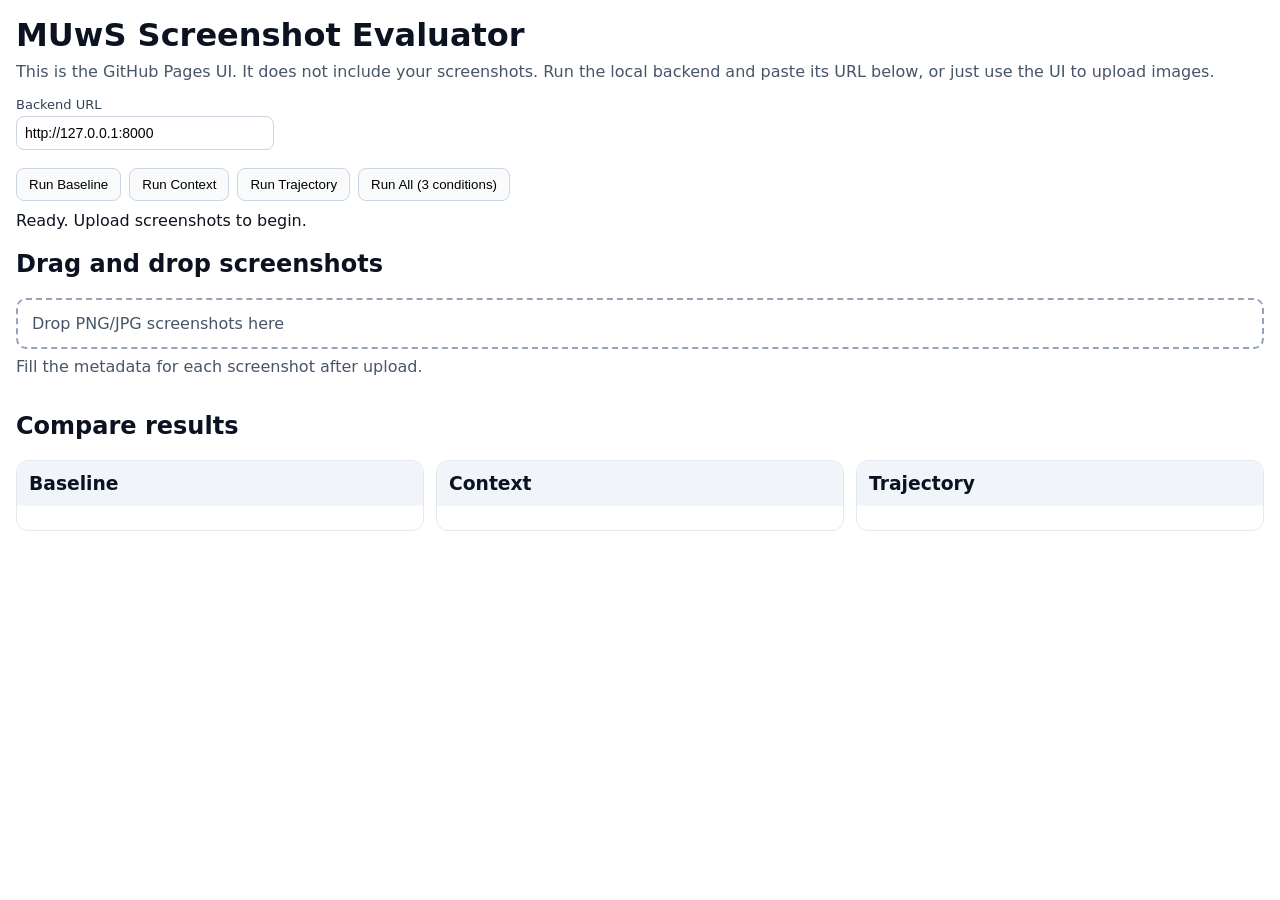
<file: docs/index.html>
<!doctype html>
<html lang="en">
  <head>
    <meta charset="utf-8" />
    <meta name="viewport" content="width=device-width,initial-scale=1" />
    <title>MUwS Screenshot Evaluator (Static)</title>
    <link rel="stylesheet" href="./style.css" />
  </head>
  <body>
    <h1>MUwS Screenshot Evaluator</h1>

    <p class="hint">
      This is the GitHub Pages UI. It does not include your screenshots.
      Run the local backend and paste its URL below, or just use the UI to upload images.
    </p>

    <div class="controls">
      <div class="form-row">
        <label>Backend URL
          <input id="backendUrl" type="text" value="http://127.0.0.1:8000" />
        </label>
      </div>
      <div class="buttons">
        <button id="btnBaseline">Run Baseline</button>
        <button id="btnContext">Run Context</button>
        <button id="btnTrajectory">Run Trajectory</button>
        <button id="btnAll">Run All (3 conditions)</button>
      </div>
      <div id="status" class="status"></div>
    </div>

    <h2>Drag and drop screenshots</h2>
    <div id="dropzone" class="dropzone">Drop PNG/JPG screenshots here</div>
    <p class="hint">Fill the metadata for each screenshot after upload.</p>

    <div id="customList" class="custom-list"></div>

    <h2>Compare results</h2>
    <div class="grid3">
      <section class="panel">
        <h3>Baseline</h3>
        <div id="baselinePanel" class="panel-body"></div>
      </section>
      <section class="panel">
        <h3>Context</h3>
        <div id="contextPanel" class="panel-body"></div>
      </section>
      <section class="panel">
        <h3>Trajectory</h3>
        <div id="trajectoryPanel" class="panel-body"></div>
      </section>
    </div>

    <script src="./app.js"></script>
  </body>
</html>
</file>
<file: docs/style.css>
body {
  font-family: ui-sans-serif, system-ui, -apple-system, Segoe UI, Roboto, Helvetica, Arial;
  margin: 16px;
  color: #0b1220;
  background: #ffffff;
}

h1 {
  margin: 0 0 8px 0;
}

.controls {
  display: flex;
  flex-direction: column;
  gap: 10px;
  margin-bottom: 16px;
}

.buttons {
  display: flex;
  gap: 8px;
  flex-wrap: wrap;
}

button {
  padding: 8px 12px;
  border: 1px solid #cbd5e1;
  background: #f8fafc;
  border-radius: 8px;
  cursor: pointer;
}

button:hover {
  background: #eef2ff;
}

.status {
  min-height: 18px;
}

.dropzone {
  border: 2px dashed #94a3b8;
  border-radius: 10px;
  padding: 14px;
  margin: 8px 0;
  color: #475569;
}

.hint {
  margin-top: 6px;
  color: #475569;
}

.custom-list {
  margin-top: 12px;
  display: flex;
  flex-direction: column;
  gap: 12px;
}

.custom-item {
  border: 1px solid #e2e8f0;
  border-radius: 12px;
  padding: 12px;
  display: grid;
  grid-template-columns: 160px 1fr;
  gap: 12px;
  align-items: start;
}

.custom-item img {
  width: 160px;
  border-radius: 8px;
  border: 1px solid #e2e8f0;
}

.form-row {
  display: flex;
  gap: 8px;
  flex-wrap: wrap;
  margin-bottom: 8px;
}

label {
  font-size: 13px;
  color: #334155;
  display: flex;
  flex-direction: column;
  gap: 4px;
}

input,
textarea {
  border: 1px solid #cbd5e1;
  border-radius: 8px;
  padding: 8px;
  font-size: 14px;
  min-width: 240px;
}

textarea {
  min-height: 44px;
  resize: vertical;
}

.grid3 {
  display: grid;
  grid-template-columns: repeat(3, minmax(320px, 1fr));
  gap: 12px;
}

.panel {
  border: 1px solid #e2e8f0;
  border-radius: 12px;
  overflow: hidden;
}

.panel h3 {
  padding: 12px;
  margin: 0;
  background: #f1f5f9;
}

.panel-body {
  padding: 12px;
}

.app-block {
  margin-bottom: 16px;
}

.app-title {
  font-weight: 700;
  margin-bottom: 10px;
}

.shot-card {
  display: grid;
  grid-template-columns: 150px 1fr;
  gap: 10px;
  align-items: start;
  border: 1px solid #e2e8f0;
  border-radius: 12px;
  padding: 10px;
  margin-bottom: 10px;
  background: #ffffff;
}

.shot-card img {
  width: 150px;
  border-radius: 10px;
  border: 1px solid #e2e8f0;
}

.meta {
  font-size: 13px;
  color: #475569;
  margin-bottom: 6px;
}

.result {
  font-size: 14px;
  padding: 6px 8px;
  border-radius: 10px;
  background: #f8fafc;
  border: 1px solid #e2e8f0;
}

.pill {
  display: inline-block;
  padding: 3px 8px;
  border-radius: 999px;
  border: 1px solid #cbd5e1;
  margin-right: 6px;
  font-size: 12px;
}

.danger {
  border-color: #ef4444;
  background: #fee2e2;
  color: #991b1b;
}

details {
  margin-top: 8px;
}

pre {
  white-space: pre-wrap;
  word-break: break-word;
}

.traj-thumbs {
  display: flex;
  gap: 8px;
  flex-wrap: wrap;
  margin-bottom: 8px;
}

.thumb {
  width: 98px;
  border-radius: 10px;
  border: 1px solid #e2e8f0;
}

@media (max-width: 1120px) {
  .grid3 {
    grid-template-columns: 1fr;
  }
}
</file>
